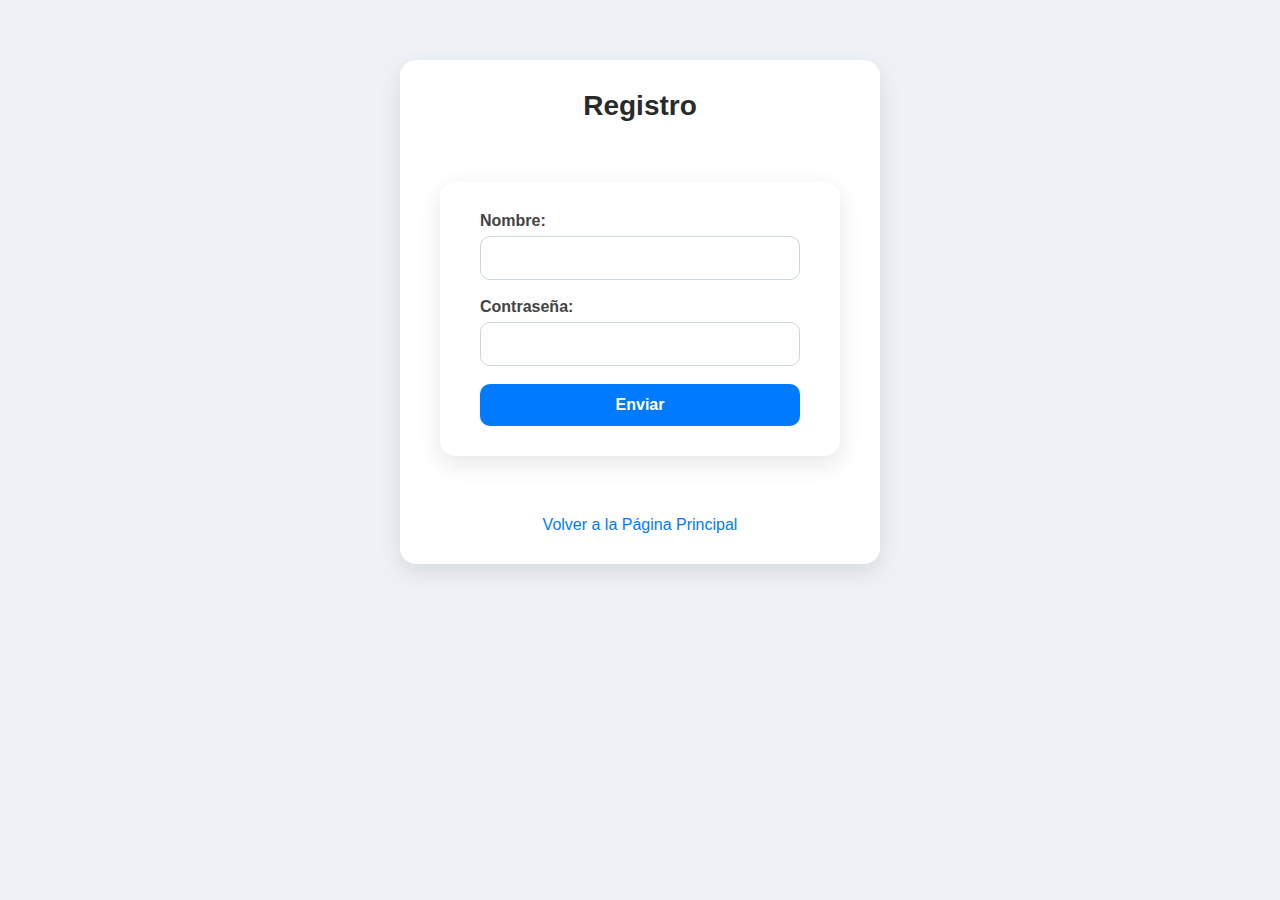
<file: PES/Registro.html>
<!DOCTYPE html>
<html lang="es">
<head>
    <meta charset="UTF-8">
    <meta name="viewport" content="width=device-width, initial-scale=1.0">
    <title>Registro - Nombre de la Empresa</title>
    <style>
        * {
            box-sizing: border-box;
            margin: 0;
            padding: 0;
        }

        body {
            font-family: 'Segoe UI', Tahoma, Geneva, Verdana, sans-serif;
            background: #eef2f7;
            color: #333;
        }

        .Registro {
            background: #ffffff;
            max-width: 480px;
            margin: 60px auto;
            padding: 30px 40px;
            border-radius: 16px;
            box-shadow: 0 8px 24px rgba(0, 0, 0, 0.1);
        }

        .Registro h2 {
            font-size: 28px;
            margin-bottom: 20px;
            color: #2a2a2a;
            text-align: center;
        }

        .Registro label {
            display: block;
            margin-bottom: 6px;
            font-weight: 600;
            color: #444;
        }

        .Registro input,
        .Registro textarea {
            width: 100%;
            padding: 12px 14px;
            margin-bottom: 18px;
            border: 1px solid #ccd6dd;
            border-radius: 10px;
            font-size: 16px;
            transition: border-color 0.3s;
        }

        .Registro input:focus,
        .Registro textarea:focus {
            border-color: #007bff;
            outline: none;
        }

        .Registro button {
            width: 100%;
            padding: 12px;
            background-color: #007bff;
            color: #fff;
            font-size: 16px;
            font-weight: bold;
            border: none;
            border-radius: 10px;
            cursor: pointer;
            transition: background-color 0.3s;
        }

        .Registro button:hover {
            background-color: #0056b3;
        }

        .back-link {
            display: block;
            text-align: center;
            margin-top: 25px;
            color: #007bff;
            text-decoration: none;
            font-weight: 500;
            transition: color 0.2s;
        }

        .back-link:hover {
            color: #0056b3;
        }
    </style>
</head>
<body>
    <div class="Registro">
        <h2>Registro</h2>
        <form class="Registro" id="Registro" method="post" action="enviar_formulario.php">
            <label for="name">Nombre:</label>
            <input type="text" id="name" name="name" required>
            
            <label for="password">Contraseña:</label>
            <input type="password" id="password" name="password">
            
            <button type="submit">Enviar</button>
        </form>
        <a href="index.html" class="back-link">Volver a la Página Principal</a>
    </div>
</body>
</html>
</file>
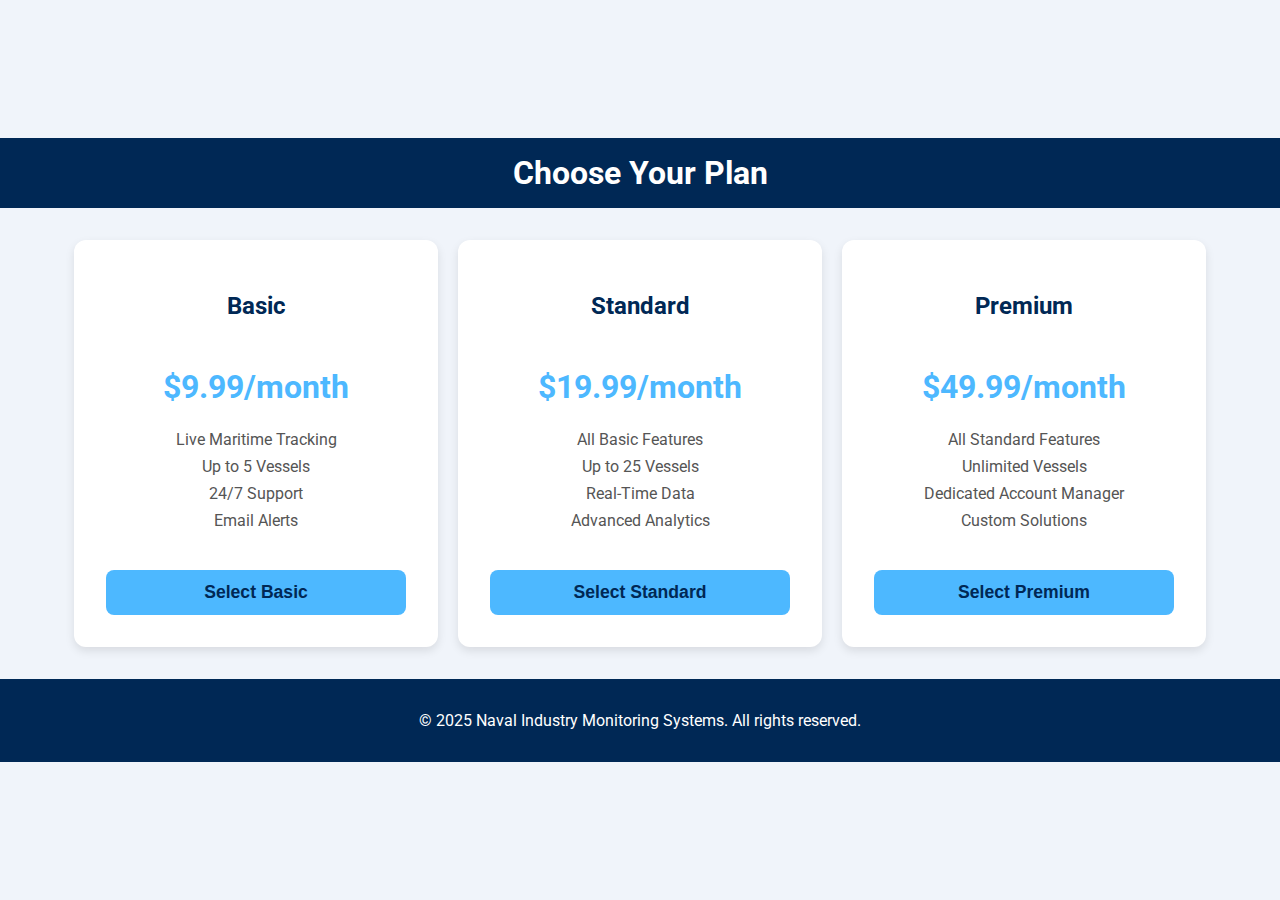
<file: WEBSITE V3/plans.html>
<!DOCTYPE html>
<html lang="en">
<head>
    <meta charset="UTF-8">
    <meta name="viewport" content="width=device-width, initial-scale=1.0">
    <title>Choose Your Plan - NIMS</title>
    <link href="https://fonts.googleapis.com/css2?family=Roboto:wght@400;500;700&display=swap" rel="stylesheet">
    <link rel="stylesheet" href="styles_plan.css">
</head>
<body>
    <header class="header">
        <h1>Choose Your Plan</h1>
    </header>
    <div class="plans-container">
        <div class="plan-card">
            <h2 class="plan-title">Basic</h2>
            <p class="plan-price">$9.99/month</p>
            <ul class="plan-features">
                <li>Live Maritime Tracking</li>
                <li>Up to 5 Vessels</li>
                <li>24/7 Support</li>
                <li>Email Alerts</li>
            </ul>
            <button class="select-button">Select Basic</button>
        </div>
        <div class="plan-card">
            <h2 class="plan-title">Standard</h2>
            <p class="plan-price">$19.99/month</p>
            <ul class="plan-features">
                <li>All Basic Features</li>
                <li>Up to 25 Vessels</li>
                <li>Real-Time Data</li>
                <li>Advanced Analytics</li>
            </ul>
            <button class="select-button">Select Standard</button>
        </div>
        <div class="plan-card">
            <h2 class="plan-title">Premium</h2>
            <p class="plan-price">$49.99/month</p>
            <ul class="plan-features">
                <li>All Standard Features</li>
                <li>Unlimited Vessels</li>
                <li>Dedicated Account Manager</li>
                <li>Custom Solutions</li>
            </ul>
            <button class="select-button">Select Premium</button>
        </div>
    </div>
    <footer class="footer">
        <p>&copy; 2025 Naval Industry Monitoring Systems. All rights reserved.</p>
    </footer>
    <script src="script_plan.js"></script>
</body>
</html>
</file>
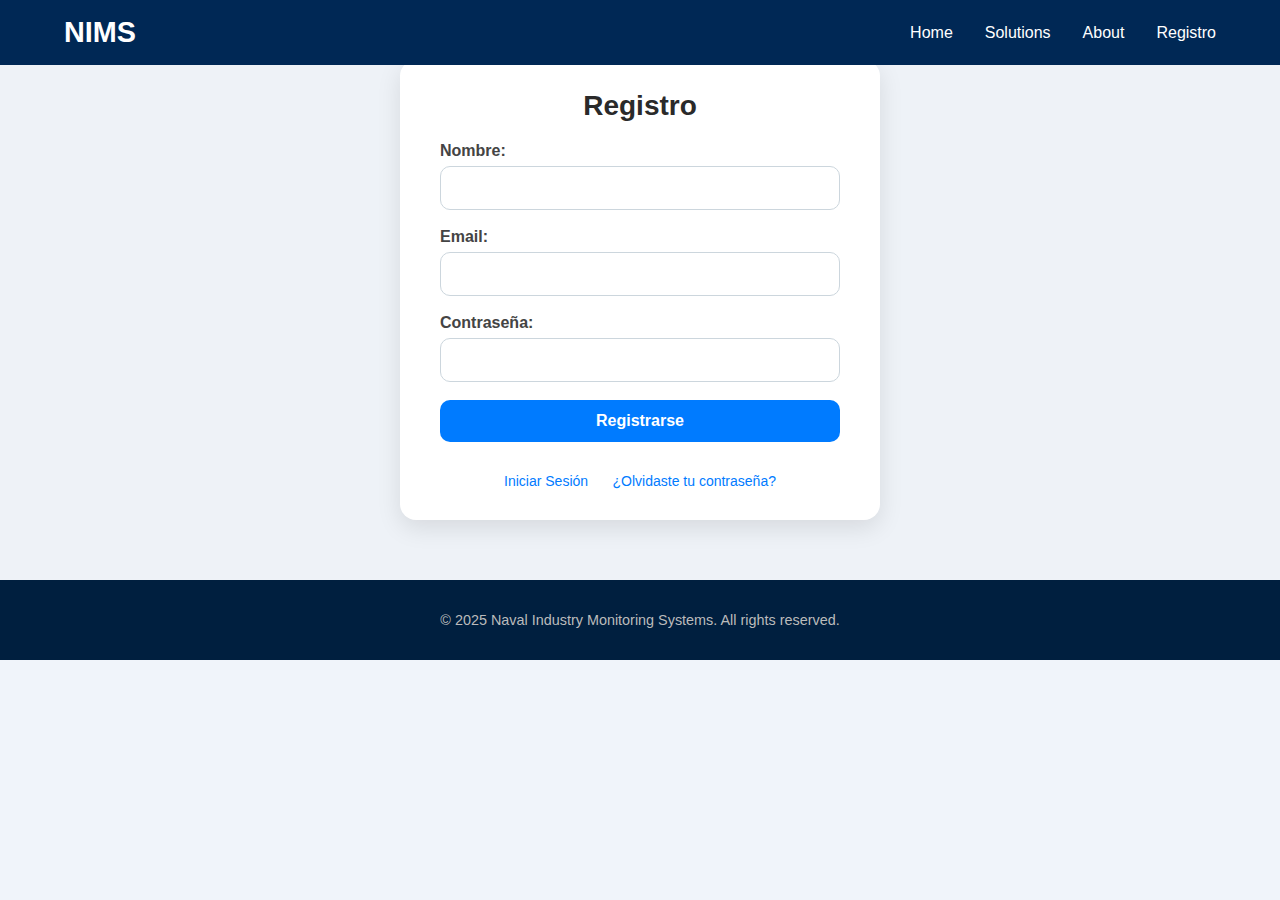
<file: WEBSITE V3/Registro.html>
<!DOCTYPE html>
<html lang="es">

<head>
    <meta charset="UTF-8">
    <meta name="viewport" content="width=device-width, initial-scale=1.0">
    <title>Registro Naval Industry Monitoring Systems</title>
    <link rel="stylesheet" href="style_registro.css">
    <script src="https://accounts.google.com/gsi/client" async defer></script>
    <script src="script_registro.js"></script>
</head>

<body>
    <header class="header">
        <div class="container">
          <h1 class="logo">NIMS</h1>
          <nav>
            <ul class="nav">
              <li><a href="index.html">Home</a></li>
              <li><a href="plans.html">Solutions</a></li>
              <li><a href="about.html">About</a></li>
              <li><a href="Registro.html">Registro</a></li>
            </ul>
          </nav>
        </div>
      </header>

    <div class="registro-container">
        <h2>Registro</h2>
        <form id="registro-form" method="post" action="enviar_formulario.php">
            <label for="name">Nombre:</label>
            <input type="text" id="name" name="name" required>

            <label for="email">Email:</label>
            <input type="email" id="email" name="email" required>

            <label for="password">Contraseña:</label>
            <input type="password" id="password" name="password" required>

            <button type="submit">Registrarse</button>
        </form>

        <div class="form-options">
            <a href="#" id="login-link">Iniciar Sesión</a>
            <a href="#" id="forgot-password-link">¿Olvidaste tu contraseña?</a>
            <div id="google-button"></div>
        </div>
    </div>

    <footer class="footer">
        <p>&copy; 2025 Naval Industry Monitoring Systems. All rights reserved.</p>
      </footer>
</body>

</html>
</file>
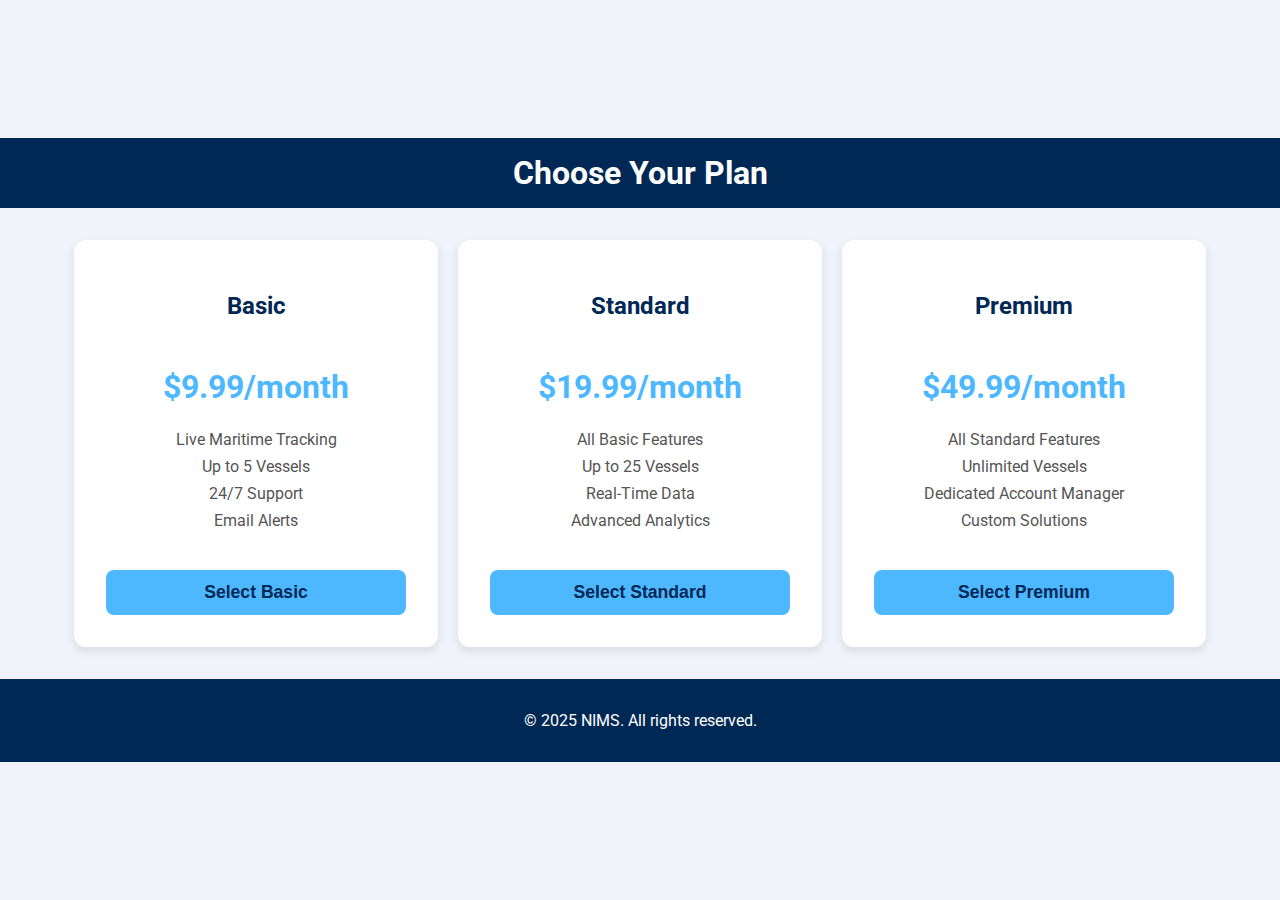
<file: WEBSITE/plans.html>
<!DOCTYPE html>
<html lang="en">
<head>
    <meta charset="UTF-8">
    <meta name="viewport" content="width=device-width, initial-scale=1.0">
    <title>Choose Your Plan - NIMS</title>
    <link href="https://fonts.googleapis.com/css2?family=Roboto:wght@400;500;700&display=swap" rel="stylesheet">
    <link rel="stylesheet" href="styles_plan.css">
</head>
<body>
    <header class="header">
        <h1>Choose Your Plan</h1>
    </header>
    <div class="plans-container">
        <div class="plan-card">
            <h2 class="plan-title">Basic</h2>
            <p class="plan-price">$9.99/month</p>
            <ul class="plan-features">
                <li>Live Maritime Tracking</li>
                <li>Up to 5 Vessels</li>
                <li>24/7 Support</li>
                <li>Email Alerts</li>
            </ul>
            <button class="select-button">Select Basic</button>
        </div>
        <div class="plan-card">
            <h2 class="plan-title">Standard</h2>
            <p class="plan-price">$19.99/month</p>
            <ul class="plan-features">
                <li>All Basic Features</li>
                <li>Up to 25 Vessels</li>
                <li>Real-Time Data</li>
                <li>Advanced Analytics</li>
            </ul>
            <button class="select-button">Select Standard</button>
        </div>
        <div class="plan-card">
            <h2 class="plan-title">Premium</h2>
            <p class="plan-price">$49.99/month</p>
            <ul class="plan-features">
                <li>All Standard Features</li>
                <li>Unlimited Vessels</li>
                <li>Dedicated Account Manager</li>
                <li>Custom Solutions</li>
            </ul>
            <button class="select-button">Select Premium</button>
        </div>
    </div>
    <footer class="footer">
        <p>&copy; 2025 NIMS. All rights reserved.</p>
    </footer>
    <script src="script_plan.js"></script>
</body>
</html>
</file>
<file: WEBSITE V3/styles_plan.css>
body {
    font-family: 'Roboto', sans-serif;
    background-color: #f0f4fa;
    margin: 0;
    padding: 0;
    display: flex;
    justify-content: center;
    align-items: center;
    min-height: 100vh;
    flex-direction: column;
}
.header {
    background-color: #002855;
    color: white;
    padding: 1rem 0;
    width: 100%;
    text-align: center;
}
.header h1{
    margin: 0;
}


.plans-container {
    display: flex;
    justify-content: center;
    flex-wrap: wrap;
    max-width: 1200px;
    margin-top: 2rem;
    gap: 20px;
}

.plan-card {
    background-color: white;
    border-radius: 12px;
    box-shadow: 0 4px 10px rgba(0, 0, 0, 0.1);
    width: 300px;
    padding: 2rem;
    text-align: center;
    display: flex;
    flex-direction: column;
    justify-content: space-between;
    transition: transform 0.3s ease;
}

.plan-card:hover {
    transform: translateY(-10px);
}

.plan-title {
    font-size: 1.5rem;
    color: #002855;
    margin-bottom: 1rem;
}

.plan-price {
    font-size: 2rem;
    font-weight: bold;
    color: #4db8ff;
    margin-bottom: 1.5rem;
}

.plan-features {
    list-style: none;
    padding: 0;
    margin: 0 0 2rem 0;
    font-size: 1rem;
    color: #555;
}

.plan-features li {
    margin-bottom: 0.5rem;
}

.select-button {
    padding: 0.75rem 1.5rem;
    background-color: #4db8ff;
    color: #002855;
    font-weight: bold;
    border-radius: 8px;
    transition: background-color 0.3s ease;
    cursor: pointer;
    font-size: 1.1rem;
    border: none;
}

.select-button:hover {
    background-color: #3399ff;
}
.footer {
    background-color: #002855;
    color: white;
    padding: 1rem 0;
    width: 100%;
    text-align: center;
    margin-top: 2rem;
}

@media (max-width: 768px) {
    .plans-container {
        flex-direction: column;
        align-items: center;
    }
    .plan-card {
        width: 90%;
        max-width: 400px;
    }
}
</file>
<file: WEBSITE V3/style_registro.css>
* {
    box-sizing: border-box;
    margin: 0;
    padding: 0;
}

body, html {
    margin: 0;
    padding: 0;
    font-family: 'Segoe UI', sans-serif;
    background: #f0f4fa;
    color: #111;
    overflow-x: hidden;
}

a {
    text-decoration: none;
    color: inherit;
}

ul {
    list-style: none;
    padding: 0;
    margin: 0;
}

/* Header */
.header {
    background-color: #002855;
    color: white;
    padding: 1rem 0;
    position: fixed;
    width: 100%;
    z-index: 10;
}

.container {
    width: 90%;
    max-width: 1200px;
    margin: auto;
    display: flex;
    justify-content: space-between;
    align-items: center;
}

.logo {
    font-size: 1.8rem;
    font-weight: bold;
}

.nav {
    display: flex;
    gap: 2rem;
}

.nav a {
    color: white;
    font-weight: 500;
}

body {
    font-family: 'Segoe UI', Tahoma, Geneva, Verdana, sans-serif;
    background: #eef2f7;
    color: #333;
}

.registro-container {
    background: #ffffff;
    max-width: 480px;
    margin: 60px auto;
    padding: 30px 40px;
    border-radius: 16px;
    box-shadow: 0 8px 24px rgba(0, 0, 0, 0.1);
}

.registro-container h2 {
    font-size: 28px;
    margin-bottom: 20px;
    color: #2a2a2a;
    text-align: center;
}

.registro-container label {
    display: block;
    margin-bottom: 6px;
    font-weight: 600;
    color: #444;
}

.registro-container input {
    width: 100%;
    padding: 12px 14px;
    margin-bottom: 18px;
    border: 1px solid #ccd6dd;
    border-radius: 10px;
    font-size: 16px;
    transition: border-color 0.3s;
}

.registro-container input:focus {
    border-color: #007bff;
    outline: none;
}

.registro-container button {
    width: 100%;
    padding: 12px;
    background-color: #007bff;
    color: #fff;
    font-size: 16px;
    font-weight: bold;
    border: none;
    border-radius: 10px;
    cursor: pointer;
    transition: background-color 0.3s;
    margin-bottom: 10px; /* Spacing for buttons */
}

.registro-container button:hover {
    background-color: #0056b3;
}

.form-options {
    margin-top: 20px;
    text-align: center;
}

.form-options a {
    color: #007bff;
    text-decoration: none;
    margin: 0 10px;
    font-size: 14px;
}

.form-options a:hover {
    text-decoration: underline;
}

#google-signin {
    background-color: #db4437; /* Google red */
}

#google-signin:hover {
    background-color: #c52e21;
}

/* Footer */
.footer {
    text-align: center;
    padding: 2rem;
    background-color: #001f3f;
    color: #bbb;
    font-size: 0.9rem;
}
</file>
<file: WEBSITE/styles_plan.css>
body {
    font-family: 'Roboto', sans-serif;
    background-color: #f0f4fa;
    margin: 0;
    padding: 0;
    display: flex;
    justify-content: center;
    align-items: center;
    min-height: 100vh;
    flex-direction: column;
}
.header {
    background-color: #002855;
    color: white;
    padding: 1rem 0;
    width: 100%;
    text-align: center;
}
.header h1{
    margin: 0;
}

.plans-container {
    display: flex;
    justify-content: center;
    flex-wrap: wrap;
    max-width: 1200px;
    margin-top: 2rem;
    gap: 20px;
}

.plan-card {
    background-color: white;
    border-radius: 12px;
    box-shadow: 0 4px 10px rgba(0, 0, 0, 0.1);
    width: 300px;
    padding: 2rem;
    text-align: center;
    display: flex;
    flex-direction: column;
    justify-content: space-between;
    transition: transform 0.3s ease;
}

.plan-card:hover {
    transform: translateY(-10px);
}

.plan-title {
    font-size: 1.5rem;
    color: #002855;
    margin-bottom: 1rem;
}

.plan-price {
    font-size: 2rem;
    font-weight: bold;
    color: #4db8ff;
    margin-bottom: 1.5rem;
}

.plan-features {
    list-style: none;
    padding: 0;
    margin: 0 0 2rem 0;
    font-size: 1rem;
    color: #555;
}

.plan-features li {
    margin-bottom: 0.5rem;
}

.select-button {
    padding: 0.75rem 1.5rem;
    background-color: #4db8ff;
    color: #002855;
    font-weight: bold;
    border-radius: 8px;
    transition: background-color 0.3s ease;
    cursor: pointer;
    font-size: 1.1rem;
    border: none;
}

.select-button:hover {
    background-color: #3399ff;
}
.footer {
    background-color: #002855;
    color: white;
    padding: 1rem 0;
    width: 100%;
    text-align: center;
    margin-top: 2rem;
}

@media (max-width: 768px) {
    .plans-container {
        flex-direction: column;
        align-items: center;
    }
    .plan-card {
        width: 90%;
        max-width: 400px;
    }
}
</file>
